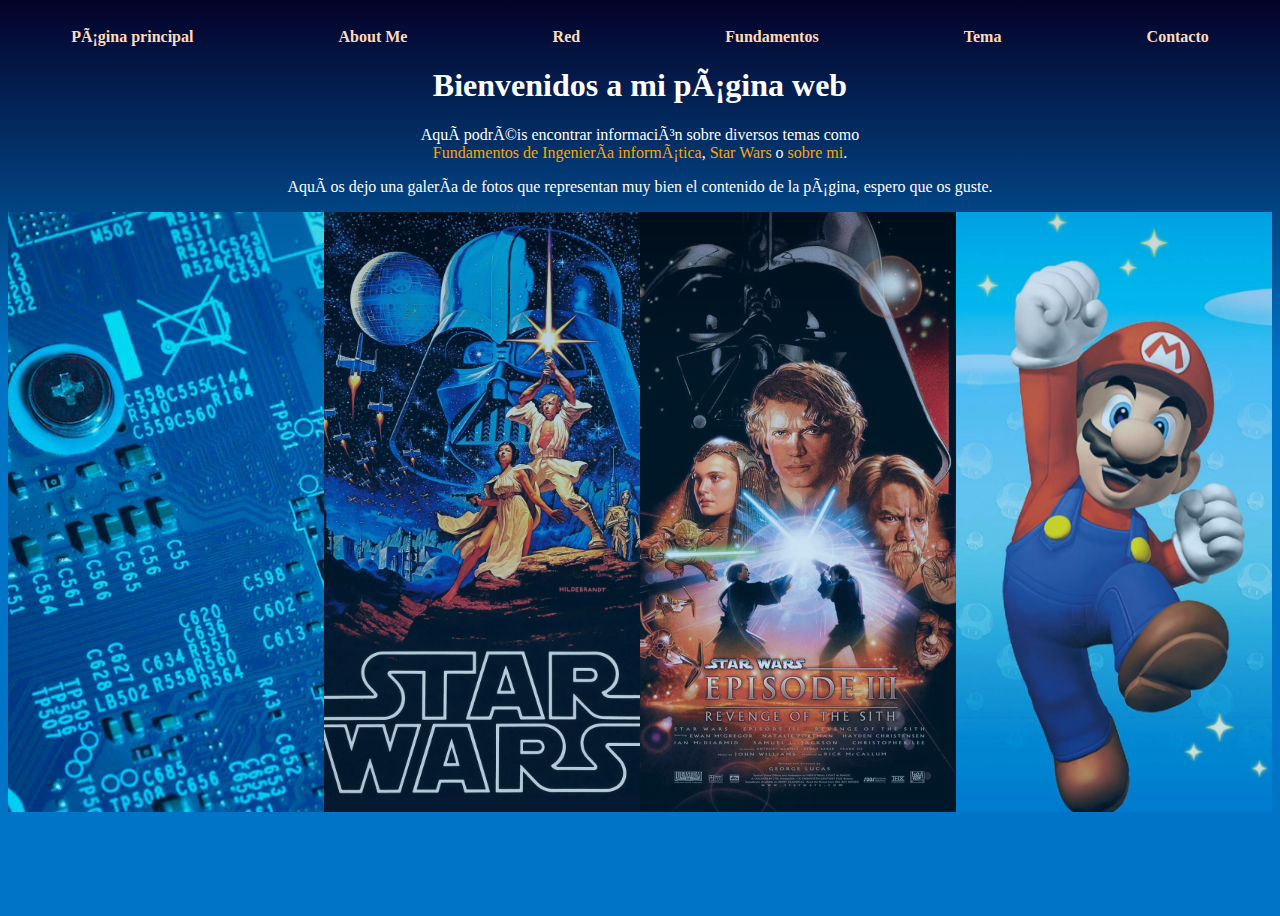
<file: index.html>
<!DOCTYPE html>
<html>
<head>
    <link rel="stylesheet" href="./CSS/style.css">
    <meta  content="text/html;charset=UTF-8">
    <title>Página principal</title>
</head>
<body>
    <header>
        <nav class = "navegador">
            <a href="./index.html">Página principal</a>
            <a href="./Public/aboutme.html">About Me</a>
            <a href="./Public/red.html">Red</a>
            <a href="./Public/fii.html">Fundamentos</a>
            <a href="./Public/temas.html">Tema</a>
            <a href="./Public/contacto.html">Contacto</a>
        </nav>
    </header>
    <div class="bienvenida">
        <h1>Bienvenidos a mi página web</h1>
        <p>Aquí podréis encontrar información sobre diversos temas como <br><span class="color">Fundamentos de Ingeniería informática</span>, <span class="color">Star Wars</span> o <span class="color">sobre mi</span>.</p>
        <p>Aquí os dejo una galería de fotos que representan muy bien el contenido de la página, espero que os guste.</p>
    </div>
    <section>
        <img src="./imagenes/info.png">
        <img src="./imagenes/Starwars.jpg">
        <img src="./imagenes/sw2.png">
        <img src="./imagenes/mario.png">
    </section>

</body>
</html>
</file>
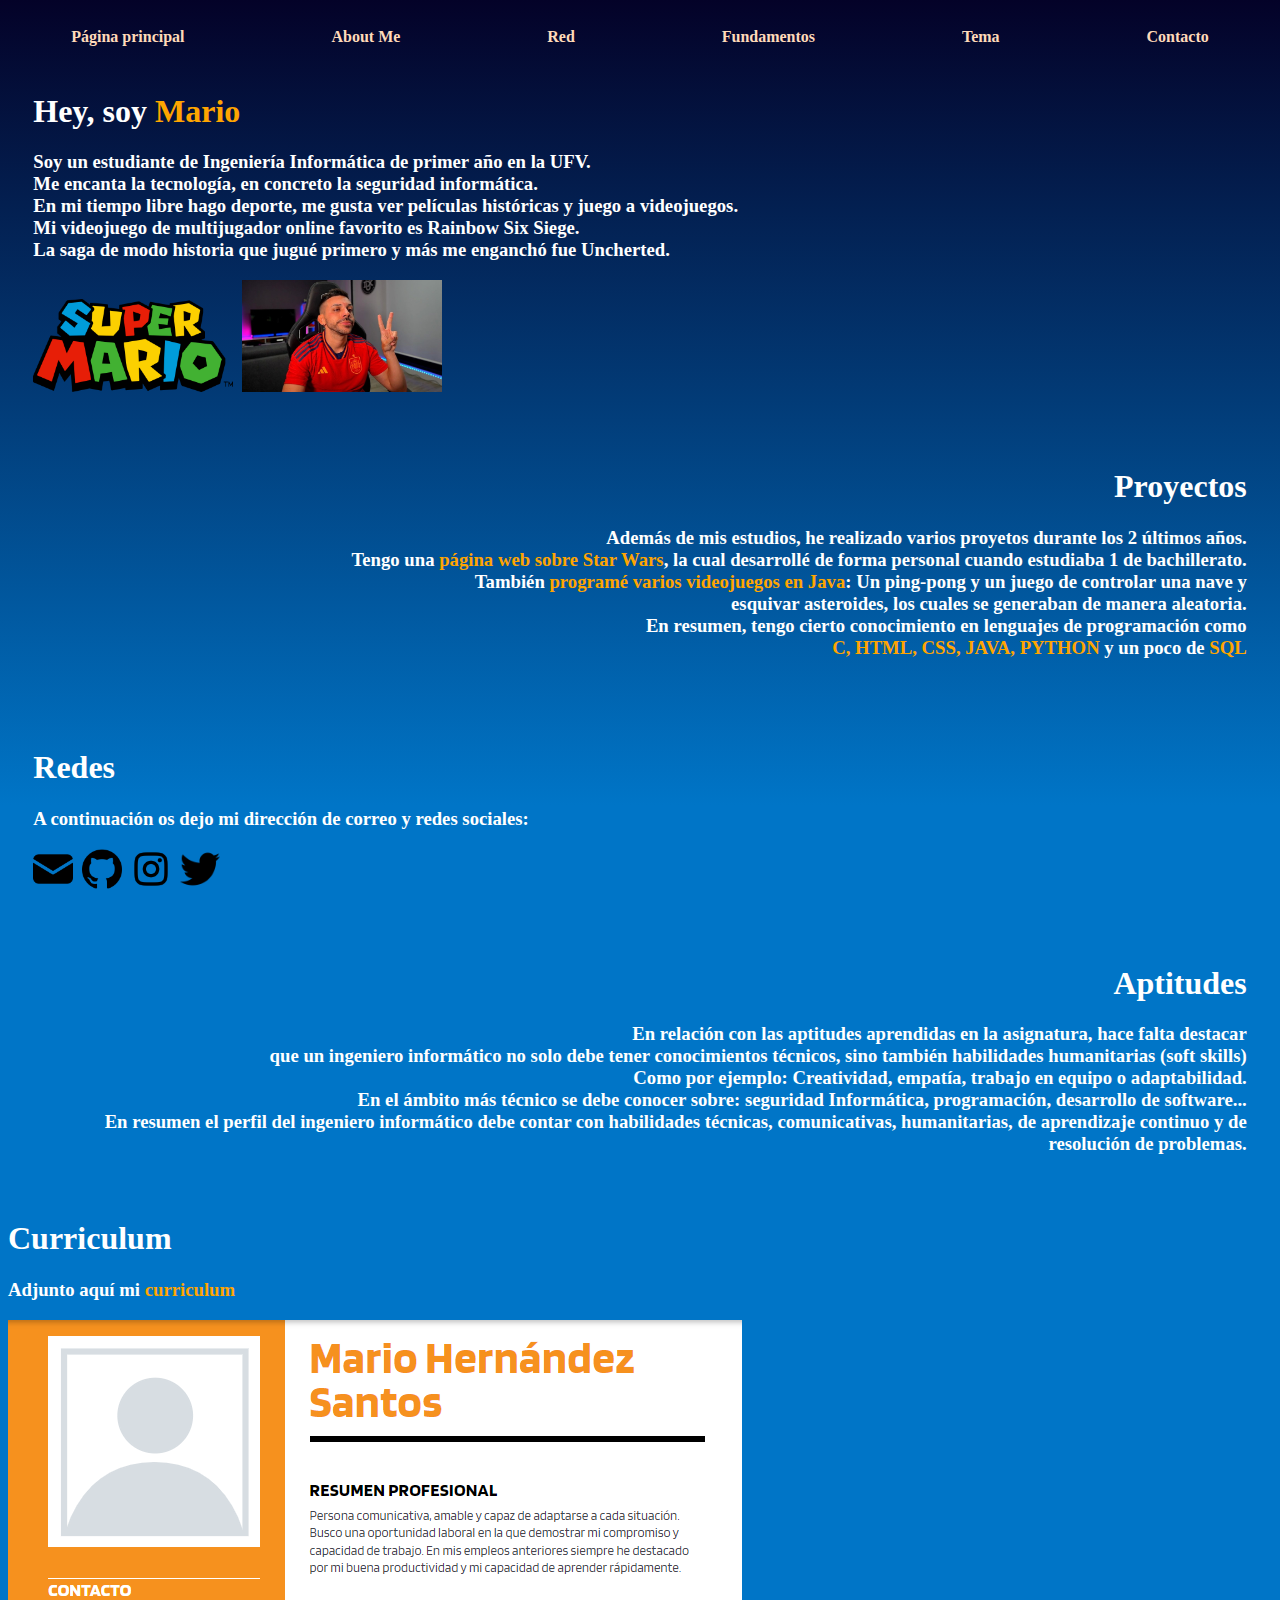
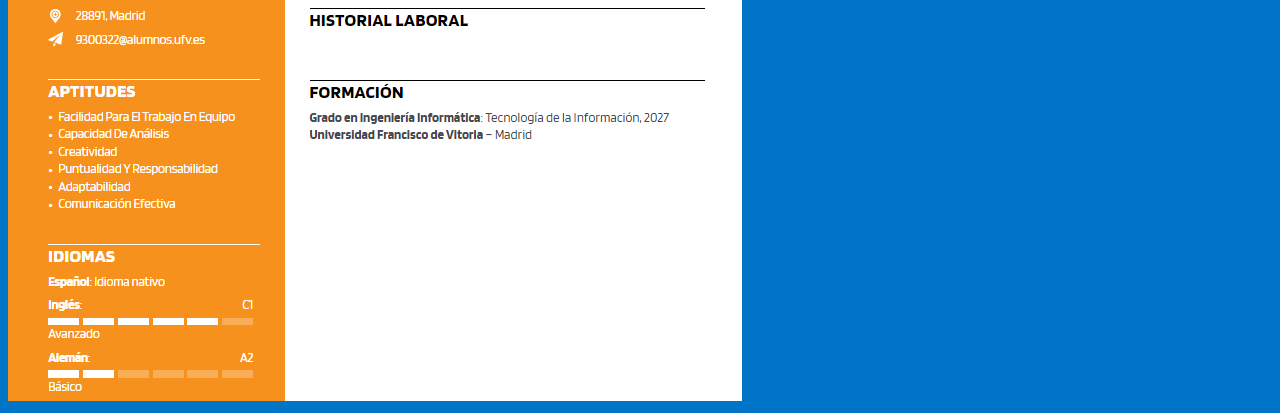
<file: Public/aboutme.html>
<!DOCTYPE html> 
<html>
<head>
    <meta charset="UTF-8">
    <link rel="stylesheet" href="../CSS/style.css">
    <title>About Me</title>
    </head>

<body>
    <header>
        <nav class = "navegador">
            <a href="../index.html">Página principal</a>
            <a href="../Public/aboutme.html">About Me</a>
            <a href="../Public/red.html">Red</a>
            <a href="../Public/fii.html">Fundamentos</a>
            <a href="../Public/temas.html">Tema</a>
            <a href="../Public/contacto.html">Contacto</a>
        </nav>
    </header>
    <div class ="introduccion">
        <h1>Hey, soy <span class="color">Mario</span></h1>
        <h3>Soy un estudiante de Ingeniería Informática de primer año en la UFV. <br> Me encanta la tecnología, en concreto la seguridad informática. <br>En mi tiempo libre hago deporte, me gusta ver películas históricas y juego a videojuegos. <br> Mi videojuego de multijugador online favorito es Rainbow Six Siege. <br> La saga de modo historia que jugué primero y más me enganchó fue Uncherted.</h3>
        <div class="logos">
            <img src="../imagenes/supermario.png" width="200px">
            <img src="../imagenes/eldiyei.png" width="200px">
        </div>
    </div>
    </div>
    <div class="proyectos">
        <h1>Proyectos</h1>
        <h3>Además de mis estudios, he realizado varios proyetos durante los 2 últimos años. <br> Tengo una <span class="color">página web sobre Star Wars</span>, la cual desarrollé de forma personal cuando estudiaba 1 de bachillerato. <br> También <span class="color">programé varios videojuegos en Java</span>: Un ping-pong y un juego de controlar una nave y <br> esquivar asteroides, los cuales se generaban de manera aleatoria. <br> En resumen, tengo cierto conocimiento en lenguajes de programación como <span class="color"> <br>C, HTML, CSS, JAVA, PYTHON</span> y un poco de<span class="color"> SQL</span></h3>
    </div>
    <div class = "redes-sociales">
        <h1>Redes</h1>
        <h3>A continuación os dejo mi dirección de correo y redes sociales:</h3>
        <div class="logos">
            <a href="https://ufv.es"><img src="../imagenes/mail.png" width="40px"></a>
            <a href="https://github.com/mariohernandez13"><img src="../imagenes/github.png" width="40px"></a>
            <a href="https://www.instagram.com"><img src="../imagenes/instagram.png" width="40px"></a>
            <a href="https://twitter.com"><img src="../imagenes/twitter.png" width="40px"></a>
        </div>
    </div>
    <div class="aptitudes">
        <h1>Aptitudes</h1>
         <h3>En relación con las aptitudes aprendidas en la asignatura, hace falta destacar <br> que un ingeniero informático no solo debe tener conocimientos técnicos, sino también habilidades humanitarias (soft skills) <br> Como por ejemplo: Creatividad, empatía, trabajo en equipo o adaptabilidad. <br> En el ámbito más técnico se debe conocer sobre: seguridad Informática, programación, desarrollo de software... <br> En resumen el perfil del ingeniero informático debe contar con habilidades técnicas, comunicativas, humanitarias, de aprendizaje continuo y de resolución de problemas.</h3>
    </div>
    <div class="cv">
        <h1>Curriculum</h1>
        <h3>Adjunto aquí mi <span class="color">curriculum</span></h3>
        <img src="../imagenes/cv.png">
    </div>
</body>
</html>
</file>
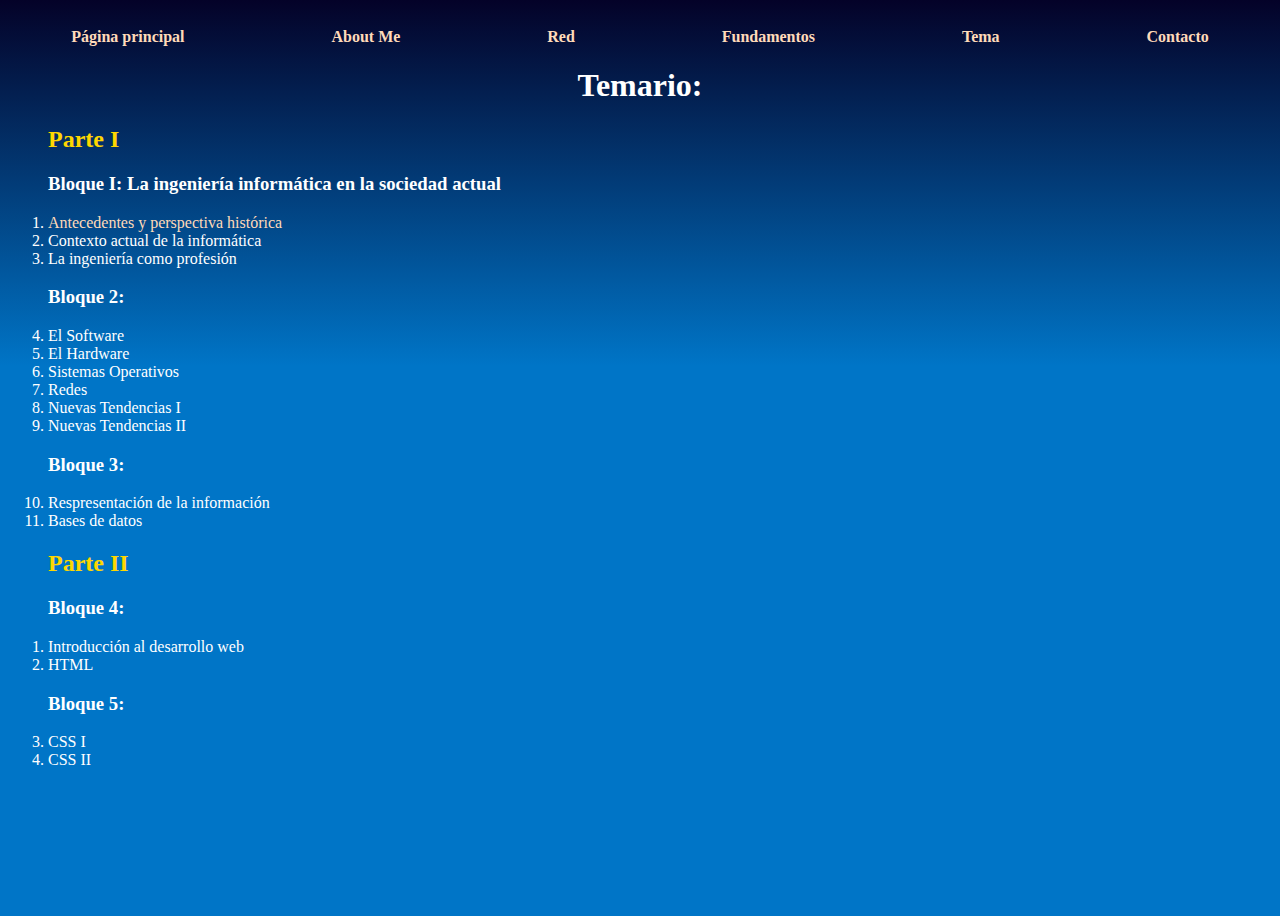
<file: Public/fii.html>
<!DOCTYPE html> 
<html>
<head>
    <meta charset="UTF-8">
    <link rel="stylesheet" href="../CSS/style.css">
    <title>Fundamentos</title>

</head>

<body>
    <header>
        <nav class="navegador">
            <a href="../index.html">Página principal</a>
            <a href="../Public/aboutme.html">About Me</a>
            <a href="../Public/red.html">Red</a>
            <a href="../Public/fii.html">Fundamentos</a>
            <a href="../Public/temas.html">Tema</a>
            <a href="../Public/contacto.html">Contacto</a>
        </nav>
    </header>
    <div>
        <h1 class="temario">Temario:</h1>
        <ol>
        <h2 class="partesfii">Parte I</h2>
        <h3>Bloque I: La ingeniería informática en la sociedad actual</h3>
            <li>
              <a href="../Public/tema1.html">Antecedentes y perspectiva histórica</a>
            </li>
            <li>
                Contexto actual de la informática 
            </li>
            <li>
                La ingeniería como profesión
            </li>
        <h3>Bloque 2:</h3>
            <li>
                El Software
            </li>
            <li>
                El Hardware
            </li>
            <li>
               Sistemas Operativos 
            </li>
            <li>
                Redes
            </li>
            <li>
                Nuevas Tendencias I
            </li>
            <li>
                Nuevas Tendencias II
            </li>
        <h3>Bloque 3:</h3>
            <li>
                Respresentación de la información
            </li>
            <li>
                Bases de datos
            </li>
        </ol>
        <ol>
        <h2 class="partesfii">Parte II</h2>
        <h3>Bloque 4:</h3>
            <li>
                Introducción al desarrollo web
            </li>
            <li>
                HTML
            </li>
        <h3>Bloque 5:</h3>
            <li>
                CSS I
            </li>
            <li>
                CSS II
            </li>
        </ol>
    </div>
    <div>

    </div>
</body>
</html>
</file>
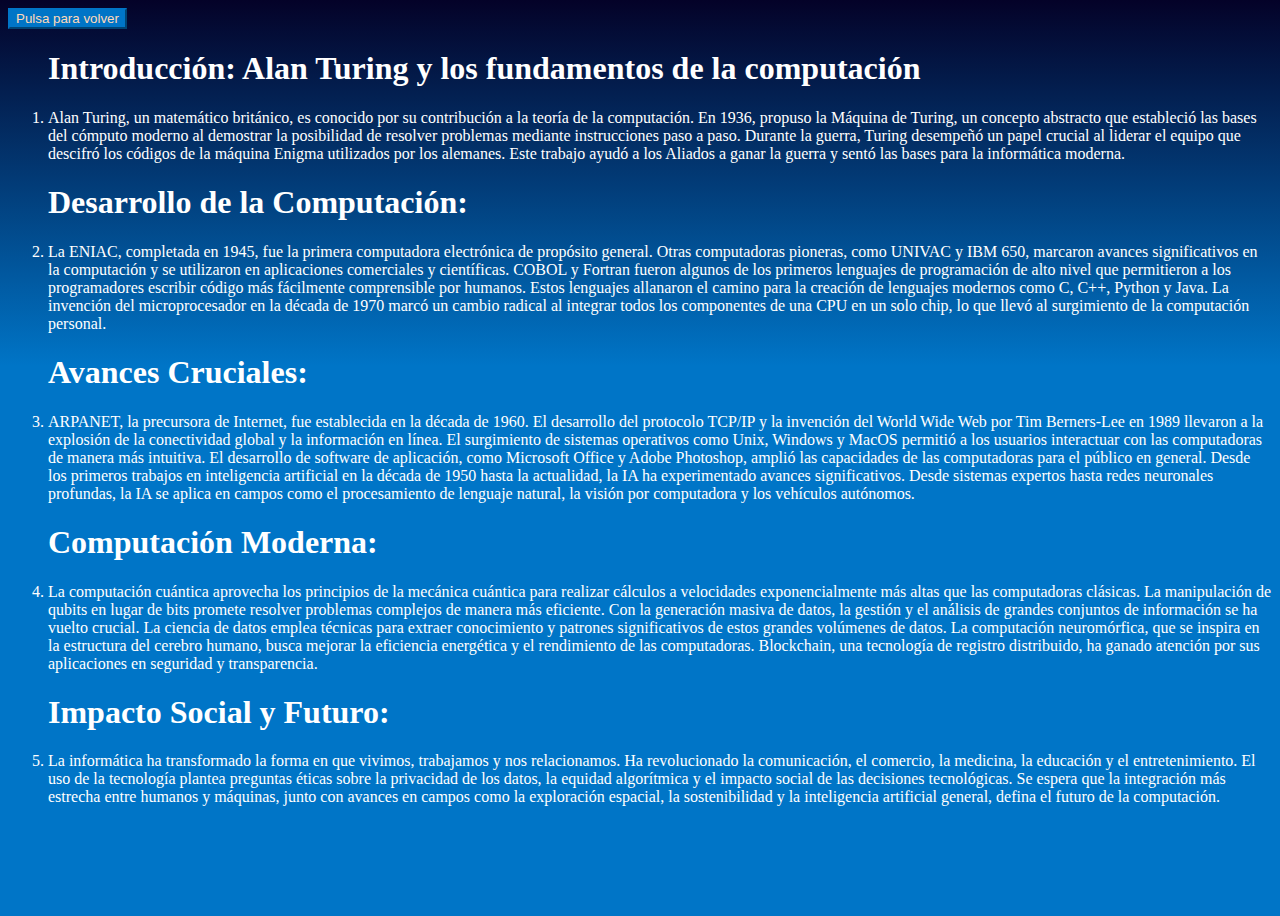
<file: Public/tema1.html>
<!DOCTYPE html>
<html>
<head>
    <meta charset="UTF-8">
    <link rel="stylesheet" href="../CSS/style.css">
    <meta name="viewport" content="width=device-width, initial-scale=1.0">
    <title>Historia</title>
</head>
<body>
    <header>
        <button><a href="../Public/fii.html">Pulsa para volver</a></button>
    </header>
    <ol>
        <h1>Introducción: Alan Turing y los fundamentos de la computación</h1>
        <li>
            <p>Alan Turing, un matemático británico, es conocido por su contribución a la teoría de la computación. En 1936, propuso la Máquina de Turing,
                un concepto abstracto que estableció las bases del cómputo moderno al demostrar la posibilidad de resolver problemas mediante instrucciones paso a paso.
                Durante la guerra, Turing desempeñó un papel crucial al liderar el equipo que descifró los códigos de la máquina Enigma utilizados por los alemanes. 
                Este trabajo ayudó a los Aliados a ganar la guerra y sentó las bases para la informática moderna.
            </p>
        </li>
        <h1>Desarrollo de la Computación:</h1>
        <li>
            <p>
                La ENIAC, completada en 1945, fue la primera computadora electrónica de propósito general. Otras computadoras pioneras, como UNIVAC y IBM 650, marcaron avances significativos en la computación y se utilizaron en aplicaciones comerciales y científicas.
                 COBOL y Fortran fueron algunos de los primeros lenguajes de programación de alto nivel que permitieron a los programadores escribir código más fácilmente comprensible por humanos. Estos lenguajes allanaron el camino para la creación de lenguajes modernos como C, C++, Python y Java.
                La invención del microprocesador en la década de 1970 marcó un cambio radical al integrar todos los componentes de una CPU en un solo chip, lo que llevó al surgimiento de la computación personal.
            </p>
        </li>
        <h1>Avances Cruciales:</h1>
        <li>
            <p>ARPANET, la precursora de Internet, fue establecida en la década de 1960. El desarrollo del protocolo TCP/IP y la invención del World Wide Web por Tim Berners-Lee en 1989 llevaron a la explosión de la conectividad global y la información en línea.
                El surgimiento de sistemas operativos como Unix, Windows y MacOS permitió a los usuarios interactuar con las computadoras de manera más intuitiva. El desarrollo de software de aplicación, como Microsoft Office y Adobe Photoshop, amplió las capacidades de las computadoras para el público en general.
                Desde los primeros trabajos en inteligencia artificial en la década de 1950 hasta la actualidad, la IA ha experimentado avances significativos. Desde sistemas expertos hasta redes neuronales profundas, la IA se aplica en campos como el procesamiento de lenguaje natural, la visión por computadora y los vehículos autónomos.
            </p>
        </li>
        <h1>Computación Moderna:</h1>
        <li>
            <p>La computación cuántica aprovecha los principios de la mecánica cuántica para realizar cálculos a velocidades exponencialmente más altas que las computadoras clásicas. La manipulación de qubits en lugar de bits promete resolver problemas complejos de manera más eficiente.
                Con la generación masiva de datos, la gestión y el análisis de grandes conjuntos de información se ha vuelto crucial. La ciencia de datos emplea técnicas para extraer conocimiento y patrones significativos de estos grandes volúmenes de datos.
                 La computación neuromórfica, que se inspira en la estructura del cerebro humano, busca mejorar la eficiencia energética y el rendimiento de las computadoras. Blockchain, una tecnología de registro distribuido, ha ganado atención por sus aplicaciones en seguridad y transparencia.
            </p>
        </li>
        <h1>Impacto Social y Futuro:</h1>
        <li>
            <p>La informática ha transformado la forma en que vivimos, trabajamos y nos relacionamos. Ha revolucionado la comunicación, el comercio, la medicina, la educación y el entretenimiento.
                El uso de la tecnología plantea preguntas éticas sobre la privacidad de los datos, la equidad algorítmica y el impacto social de las decisiones tecnológicas.
                Se espera que la integración más estrecha entre humanos y máquinas, junto con avances en campos como la exploración espacial, la sostenibilidad y la inteligencia artificial general, defina el futuro de la computación.
           </p>
        </li>
    </ol>
</body>
</html>
</file>
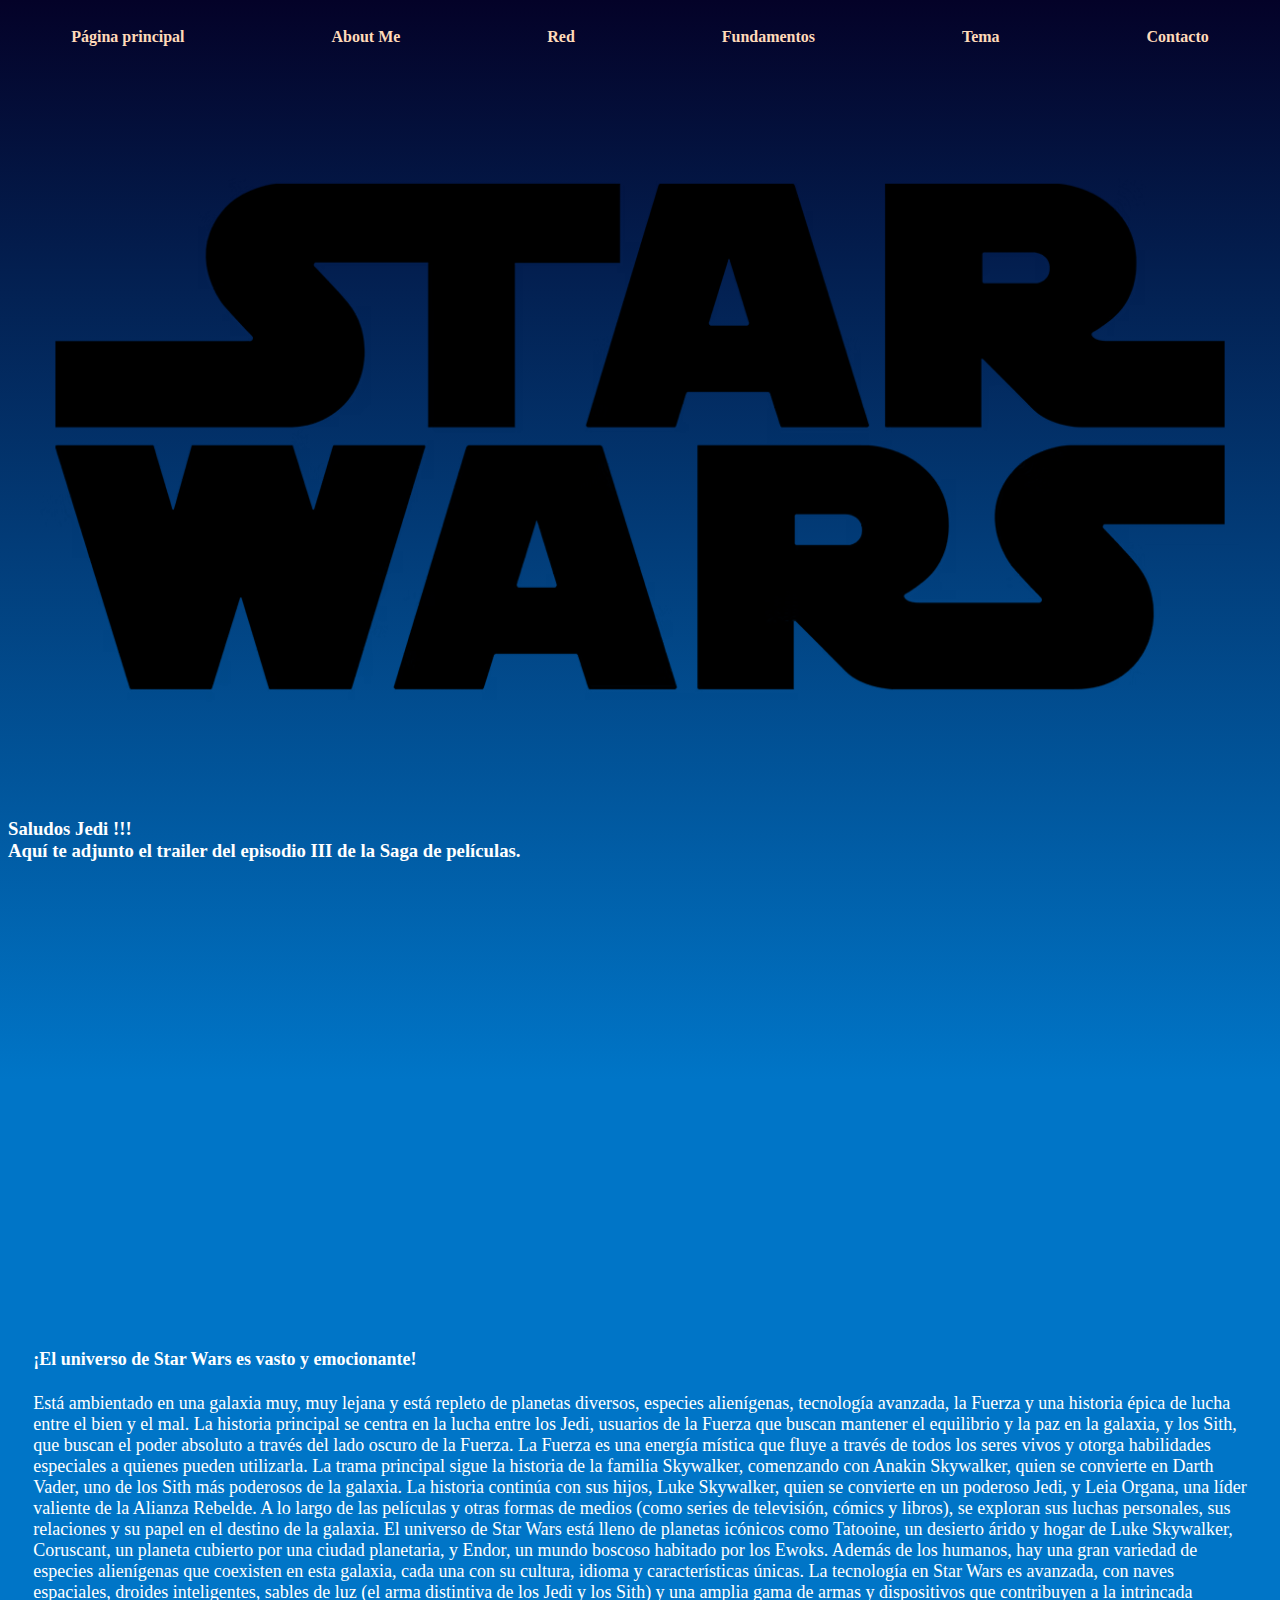
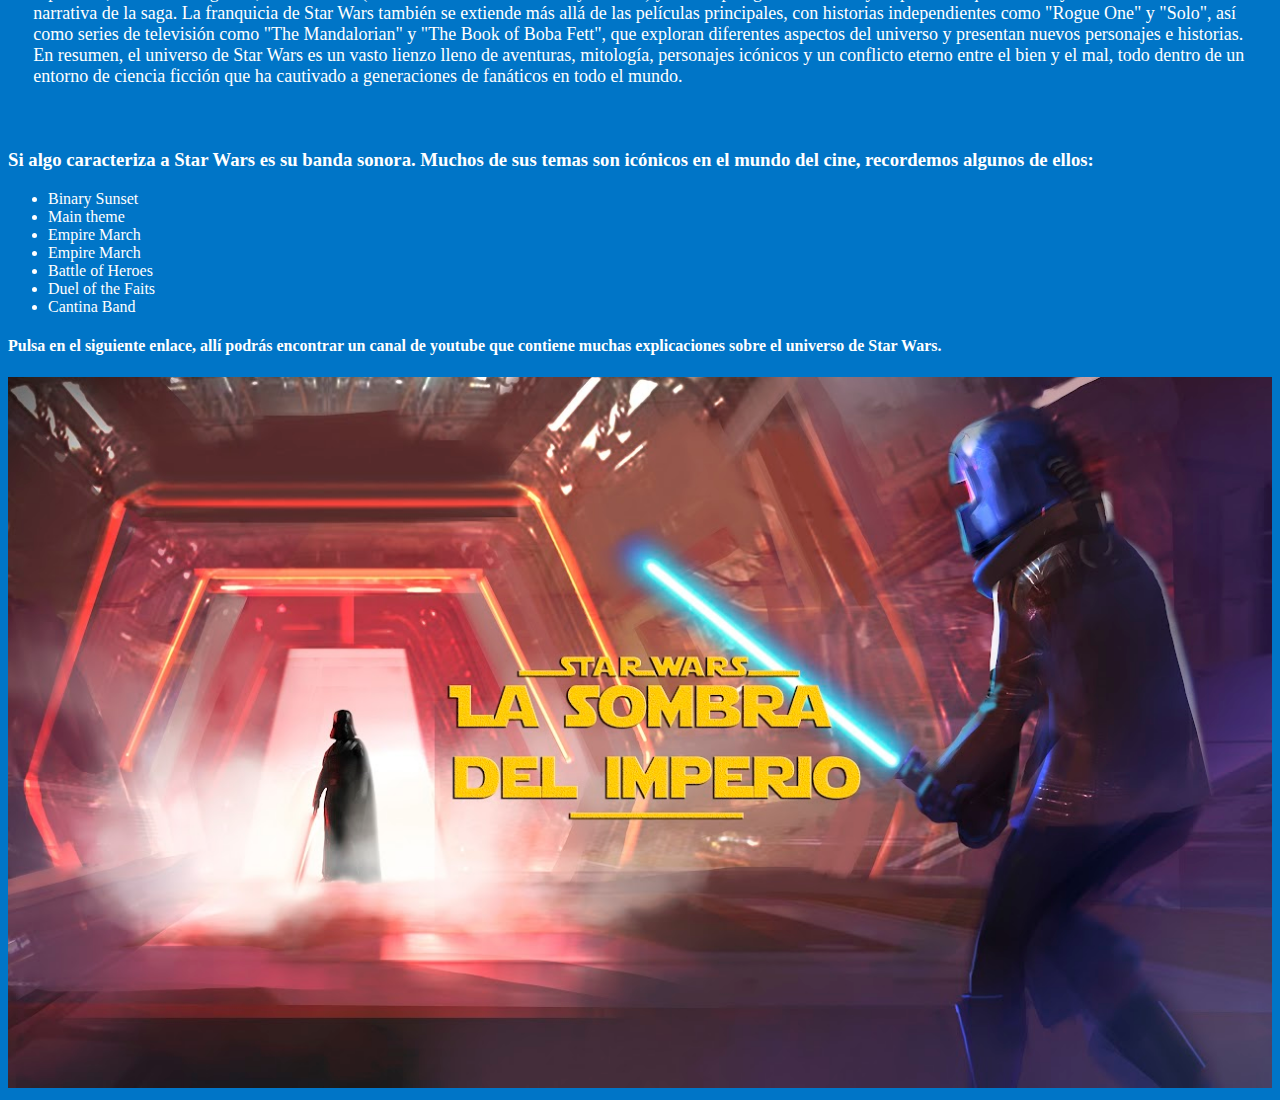
<file: Public/temas.html>
<!DOCTYPE html> 
<html>
<head>
    <meta charset="UTF-8">
    <link rel="stylesheet" href="../CSS/style.css">
    <title>Tema</title>

</head>
<body>
    <header>
        <nav class = "navegador">
            <a href="../index.html">Página principal</a>
            <a href="../Public/aboutme.html">About Me</a>
            <a href="../Public/red.html">Red</a>
            <a href="../Public/fii.html">Fundamentos</a>
            <a href="../Public/temas.html">Tema</a>
            <a href="../Public/contacto.html">Contacto</a>
        </nav>
    </header>
    <div>
        <img class="fotoportada" src="../imagenes/portadasw.png" width="100%">
    </div>
    <div>
        <h3>Saludos Jedi !!! <br> Aquí te adjunto el trailer del episodio III de la Saga de películas.</h3>
        <iframe width="100%" height="415" src="https://www.youtube.com/embed/5UnjrG_N8hU" title="YouTube video player" frameborder="0" allow="accelerometer; autoplay; clipboard-write; encrypted-media; gyroscope; picture-in-picture; web-share" allowfullscreen></iframe>
    </div>
    <div class="texto">
        <h4>¡El universo de Star Wars es vasto y emocionante!</h4>
        <p>Está ambientado en una galaxia muy, muy lejana y está repleto de planetas diversos, especies alienígenas, tecnología avanzada, la Fuerza y una historia épica de lucha entre el bien y el mal.
        La historia principal se centra en la lucha entre los Jedi, usuarios de la Fuerza que buscan mantener el equilibrio y la paz en la galaxia, y los Sith, que buscan el poder absoluto a través del lado oscuro de la Fuerza. La Fuerza es una energía mística que fluye a través de todos los seres vivos y otorga habilidades especiales a quienes pueden utilizarla.
        La trama principal sigue la historia de la familia Skywalker, comenzando con Anakin Skywalker, quien se convierte en Darth Vader, uno de los Sith más poderosos de la galaxia. La historia continúa con sus hijos, Luke Skywalker, quien se convierte en un poderoso Jedi, y Leia Organa, una líder valiente de la Alianza Rebelde. A lo largo de las películas y otras formas de medios (como series de televisión, cómics y libros), se exploran sus luchas personales, sus relaciones y su papel en el destino de la galaxia.
        El universo de Star Wars está lleno de planetas icónicos como Tatooine, un desierto árido y hogar de Luke Skywalker, Coruscant, un planeta cubierto por una ciudad planetaria, y Endor, un mundo boscoso habitado por los Ewoks. Además de los humanos, hay una gran variedad de especies alienígenas que coexisten en esta galaxia, cada una con su cultura, idioma y características únicas.
        La tecnología en Star Wars es avanzada, con naves espaciales, droides inteligentes, sables de luz (el arma distintiva de los Jedi y los Sith) y una amplia gama de armas y dispositivos que contribuyen a la intrincada narrativa de la saga.
        La franquicia de Star Wars también se extiende más allá de las películas principales, con historias independientes como "Rogue One" y "Solo", así como series de televisión como "The Mandalorian" y "The Book of Boba Fett", que exploran diferentes aspectos del universo y presentan nuevos personajes e historias.
        En resumen, el universo de Star Wars es un vasto lienzo lleno de aventuras, mitología, personajes icónicos y un conflicto eterno entre el bien y el mal, todo dentro de un entorno de ciencia ficción que ha cautivado a generaciones de fanáticos en todo el mundo.</p>
    </div>
    <div class="musica">
        <h3>Si algo caracteriza a Star Wars es su banda sonora. Muchos de sus temas son icónicos en el mundo del cine, recordemos algunos de ellos:</h3>
        <ul> 
            <li>Binary Sunset</li>
            <li>Main theme</li>
            <li>Empire March</li>
            <li>Empire March</li>
            <li>Battle of Heroes</li>
            <li>Duel of the Faits</li>
            <li>Cantina Band</li>
        </ul>
            <h4>Pulsa en el siguiente enlace, allí podrás encontrar un canal de youtube que contiene muchas explicaciones sobre el universo de Star Wars.</h4>
            <a href="https://www.youtube.com/@LaSombradelImperio"><img src="../imagenes/imperio.png" alt="https://www.google.com/url?sa=i&url=https%3A%2F%2Fwww.youtube.com%2F%40LaSombradelImperio&psig=AOvVaw2oe88OSJ1pULlAg74OI-rr&ust=1701853074087000&source=images&cd=vfe&opi=89978449&ved=0CBEQjRxqFwoTCJj3pPH294IDFQAAAAAdAAAAABAR" width="100%"></a>
        </div>
</body>
</html>
</file>
<file: CSS/style.css>
html{
  color: white;
}

body{
  background: linear-gradient(#040228 0%, #0075c7 40%);
  min-height: 100vh;
}

/* Página de Index */

.bienvenida{
  text-align: center;
}



/* Texto About Me */

.introduccion{
  text-align: left;
  padding: 2%;

}

.color{
  color: orange;
}

.logos {
  display: inline;
  letter-spacing: 5px;
}

.proyectos{
  text-align: right;
  padding: 2%;
  justify-content: flex-start;
}

.aptitudes {
  text-align: right;
  padding: 2%;
  justify-content: flex-start;
}

.redes-sociales{
  text-align: left;
  padding: 2%;
}


/* Barra de navegación entre páginas*/

.navegador {
  align-items: center;
  display: flex;
  padding-top: 20px;
  padding-left: 5%;
  padding-right: 5%;
  font-weight: bold;
  justify-content: space-between;
}

.section_index {
  position: relative;
  width: 100%;
  height: 100vh;
  background: url(fondo1.png) 70%;
  background-size: cover;
  background-position: center;
  display: flex;
  justify-content: center;
  align-items: center;
}

.navegador_h1{
  color: white;
  font-size: 45px;
}

a:hover{
  color: orange;
}

a {
  color:peachpuff;
  text-decoration: none;
}

/* Formulario de contacto */

.formulario {
  width: 40%;
  margin: 50px auto;
  padding: 15px;
  border-radius: 8px;
  box-shadow: 0 0 10px rgba(0, 0, 0, 0.1);
}

label, input, textarea {
  margin-bottom: 10px;
}

input[type="submit"] {
  background-color: blueviolet;
  color: #fff;
  border: none;
  cursor: pointer;
  padding: 10px;
  border-radius: 4px;
  transition: background-color 0.3s ease;
}

input[type="submit"]:hover {
  background-color: palevioletred;
} 

input, textarea {
  padding: 8px;
  border-radius: 4px;
  border: 1px solid #ccc;
  }

form{
  display: flex;
  flex-direction: column;
}

/* Tabla de contactos con enlaces */

table {
  text-align: center;
  border-spacing: 20px;
	margin-left:auto;
	margin-right:auto;
  width: 70%;
}

.compañeros {
  text-align: center;
  padding: 2%;
  font-size: xx-large;
  font-style: oblique;
}

.easteregg {
  display: flex;
  text-align: center;
  margin-left: 50%;
  margin-top: 25%;
  margin-right: 50%;
}

button {
  color:grey;
  background-color: #0075c7;
  border-color: #0075c7;
}

/* Galería de fotos */

section{
  display: flex;
  width: 1;
  height: 600px;

}

section img{
  width: 0px;
  flex-grow: 1;
  object-fit: cover;
  opacity: .8;
  transition: .5s ease;
}

section img:hover{
  cursor: crosshair;
  width: 300px;
  opacity: 1;
  filter: contrast(120%);
}

.galeria{
  text-align: center;
}

/* Tema Star Wars */

.starwars {
  text-align: center;
  color: goldenrod;
}


.fotoportada {
  padding-top: 3%;
  text-align: center;
}

.musica {
  font-family: Lucida Sans;
}

.texto {
  padding: 2%;
  font-size: large;
}

/* Temario Fii */

.temario {
  text-align: center;
}

.partesfii {
  color:gold ; 
}
</file>
